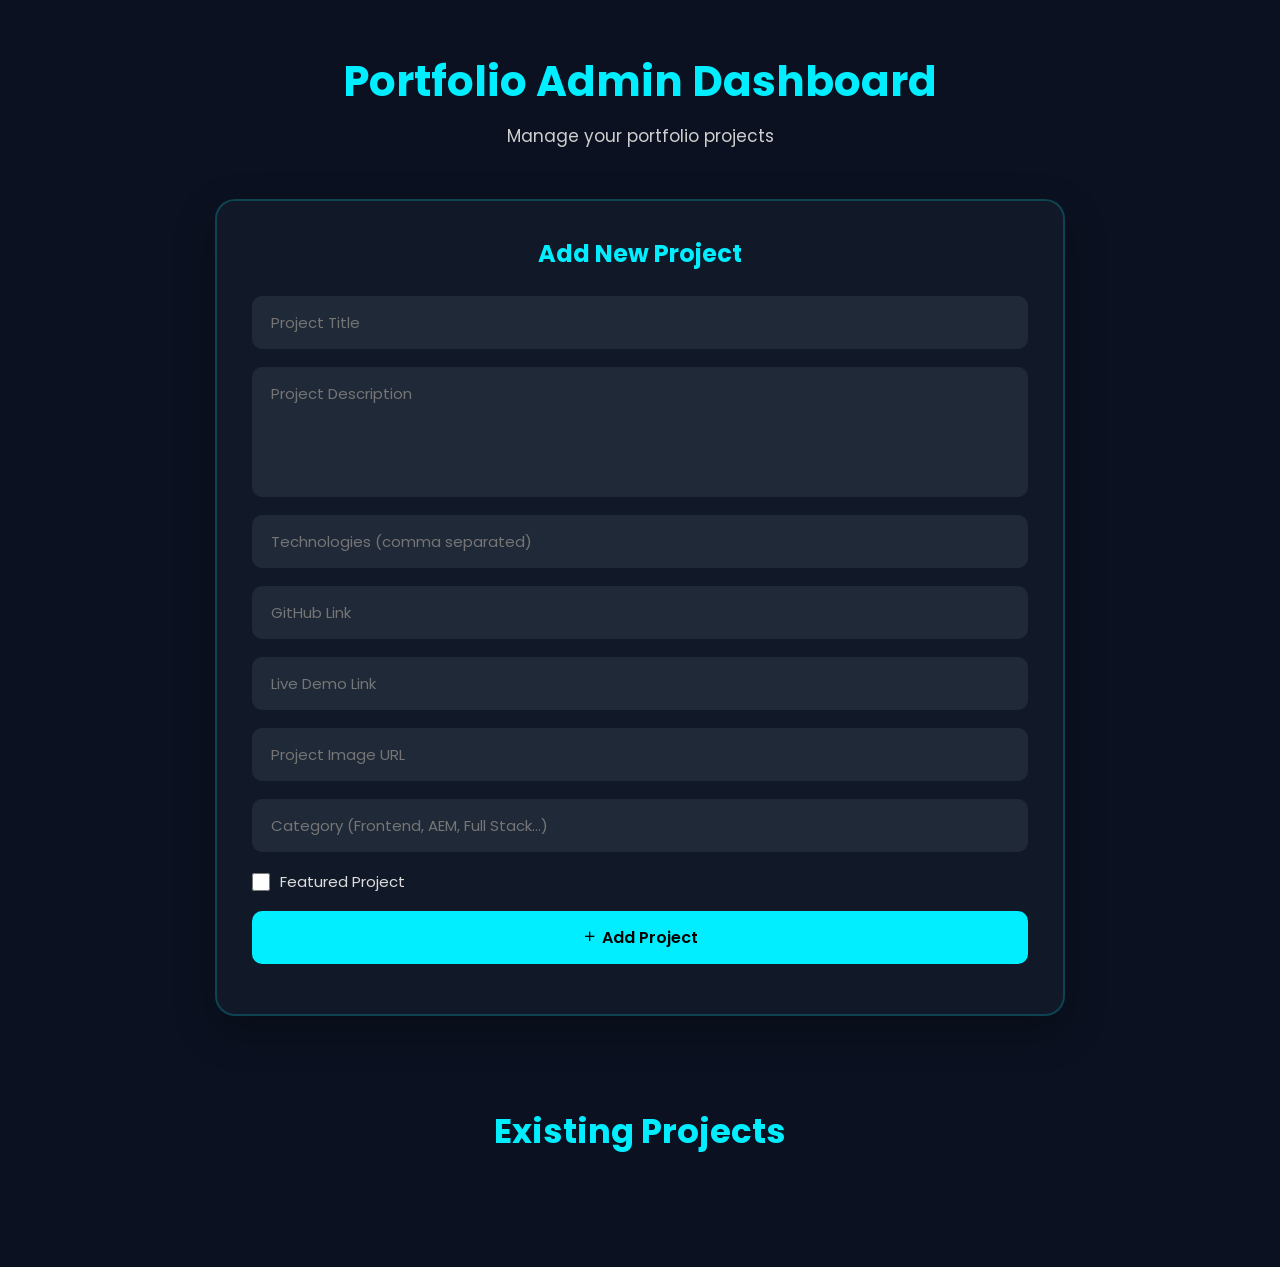
<file: admin.html>
<!DOCTYPE html>
<html lang="en">

<head>
    <meta charset="UTF-8">
    <meta name="viewport" content="width=device-width, initial-scale=1.0">
    <title>Portfolio Admin Panel</title>

    <link rel="stylesheet" href="style.css">

    <!-- Boxicons -->
    <link href="https://unpkg.com/boxicons@2.1.4/css/boxicons.min.css" rel="stylesheet">
</head>

<body>

    <!-- ================= HEADER ================= -->

    <header class="admin-header">
        <h1>Portfolio Admin Dashboard</h1>
        <p>Manage your portfolio projects</p>
    </header>

    <!-- ================= FORM ================= -->

    <section class="admin-section">

        <div class="form-card">

            <h2 id="formHeading">Add New Project</h2>

            <form id="adminProjectForm" class="admin-form">

                <!-- hidden project id while editing -->
                <input type="hidden" id="projectId">

                <input
                    type="text"
                    id="title"
                    placeholder="Project Title"
                    required>

                <textarea
                    id="description"
                    placeholder="Project Description"
                    required></textarea>

                <input
                    type="text"
                    id="technologies"
                    placeholder="Technologies (comma separated)"
                    required>

                <input
                    type="url"
                    id="githubLink"
                    placeholder="GitHub Link">

                <input
                    type="url"
                    id="liveLink"
                    placeholder="Live Demo Link">

                <input
                    type="text"
                    id="image"
                    placeholder="Project Image URL">

                <input
                    type="text"
                    id="category"
                    placeholder="Category (Frontend, AEM, Full Stack...)">

                <label class="checkbox">

                    <input
                        type="checkbox"
                        id="featured">

                    Featured Project

                </label>

                <button type="submit" id="submitBtn">

                    <i class='bx bx-plus'></i>

                    Add Project

                </button>

                <button
                    type="button"
                    id="cancelEdit"
                    class="cancel-btn">

                    Cancel Edit

                </button>

            </form>

            <p id="adminStatus"></p>

        </div>

    </section>

    <!-- ================= PROJECT LIST ================= -->

    <section class="projects-section">

        <h2>Existing Projects</h2>

        <div id="adminProjectsContainer" class="projects-grid">

            <!-- JS Loads Projects -->

        </div>

    </section>

    <script src="admin.js"></script>

</body>

</html>
</file>
<file: style.css>
/* ===========================
   GOOGLE FONT
=========================== */

@import url('https://fonts.googleapis.com/css2?family=Poppins:wght@300;400;500;600;700&display=swap');

*{
    margin:0;
    padding:0;
    box-sizing:border-box;
    font-family:'Poppins',sans-serif;
}

body{
    background:#0b1120;
    color:#fff;
}

/* ===========================
   HEADER
=========================== */

.admin-header{
    text-align:center;
    padding:50px 20px 30px;
}

.admin-header h1{
    font-size:42px;
    color:#0ef;
    margin-bottom:10px;
}

.admin-header p{
    color:#cfcfcf;
    font-size:17px;
}

/* ===========================
   FORM
=========================== */

.admin-section{
    display:flex;
    justify-content:center;
    padding:20px;
}

.form-card{

    width:100%;
    max-width:850px;

    background:#111827;

    border:2px solid rgba(0,238,255,.2);

    border-radius:20px;

    padding:35px;

    box-shadow:0 15px 40px rgba(0,0,0,.25);

}

.form-card h2{

    margin-bottom:25px;

    color:#0ef;

    text-align:center;

}

.admin-form{

    display:grid;

    gap:18px;

}

.admin-form input,

.admin-form textarea{

    width:100%;

    padding:14px 18px;

    border:none;

    outline:none;

    background:#1f2937;

    color:white;

    border-radius:10px;

    font-size:15px;

    border:1px solid transparent;

    transition:.3s;

}

.admin-form input:focus,

.admin-form textarea:focus{

    border-color:#0ef;

    box-shadow:0 0 10px rgba(0,238,255,.25);

}

.admin-form textarea{

    resize:none;

    height:130px;

}

.checkbox{

    display:flex;

    align-items:center;

    gap:10px;

    color:#ddd;

    font-size:15px;

}

.checkbox input{

    width:18px;

    height:18px;

}

/* ===========================
   BUTTONS
=========================== */

.admin-form button{

    padding:14px;

    border:none;

    border-radius:10px;

    cursor:pointer;

    font-size:16px;

    font-weight:600;

    transition:.3s;

}

#submitBtn{

    background:#0ef;

    color:#000;

}

#submitBtn:hover{

    transform:translateY(-2px);

    box-shadow:0 0 20px rgba(0,238,255,.4);

}

.cancel-btn{

    background:#374151;

    color:white;

    display:none;

}

.cancel-btn:hover{

    background:#4b5563;

}

/* ===========================
   STATUS
=========================== */

#adminStatus{

    text-align:center;

    margin-top:15px;

    font-weight:600;

}

/* ===========================
   PROJECTS
=========================== */

.projects-section{

    padding:70px 8%;

}

.projects-section h2{

    text-align:center;

    margin-bottom:40px;

    color:#0ef;

    font-size:34px;

}

.projects-grid{

    display:grid;

    grid-template-columns:repeat(auto-fit,minmax(320px,1fr));

    gap:30px;

}

/* ===========================
   CARD
=========================== */

.admin-project-card{

    background:#111827;

    border:2px solid rgba(0,238,255,.2);

    border-radius:18px;

    overflow:hidden;

    transition:.35s;

}

.admin-project-card:hover{

    transform:translateY(-6px);

    box-shadow:0 12px 30px rgba(0,238,255,.18);

}

.admin-project-card img{

    width:100%;

    height:180px;

    object-fit:cover;

}

.admin-card-content{

    padding:22px;

}

.admin-project-card h3{

    color:#fff;

    margin-bottom:12px;

}

.admin-project-card p{

    color:#cfcfcf;

    line-height:1.6;

    font-size:14px;

    margin-bottom:12px;

}

.tech-list{

    display:flex;

    flex-wrap:wrap;

    gap:8px;

    margin:18px 0;

}

.tech-list span{

    padding:6px 12px;

    border-radius:50px;

    border:1px solid #0ef;

    color:#0ef;

    font-size:12px;

}

.project-links{

    display:flex;

    gap:15px;

    margin:18px 0;

}

.project-links a{

    color:#0ef;

    text-decoration:none;

    font-size:22px;

}

/* ===========================
   ACTION BUTTONS
=========================== */

.admin-actions{

    display:flex;

    gap:12px;

    margin-top:20px;

}

.admin-edit-btn{

    flex:1;

    background:#00bcd4;

    color:white;

    border:none;

    padding:12px;

    border-radius:10px;

    cursor:pointer;

    font-weight:600;

}

.admin-delete-btn{

    flex:1;

    background:#e53935;

    color:white;

    border:none;

    padding:12px;

    border-radius:10px;

    cursor:pointer;

    font-weight:600;

}

.admin-edit-btn:hover{

    background:#0097a7;

}

.admin-delete-btn:hover{

    background:#c62828;

}

/* ===========================
   RESPONSIVE
=========================== */

@media(max-width:768px){

    .admin-header h1{

        font-size:32px;

    }

    .form-card{

        padding:25px;

    }

}
</file>
